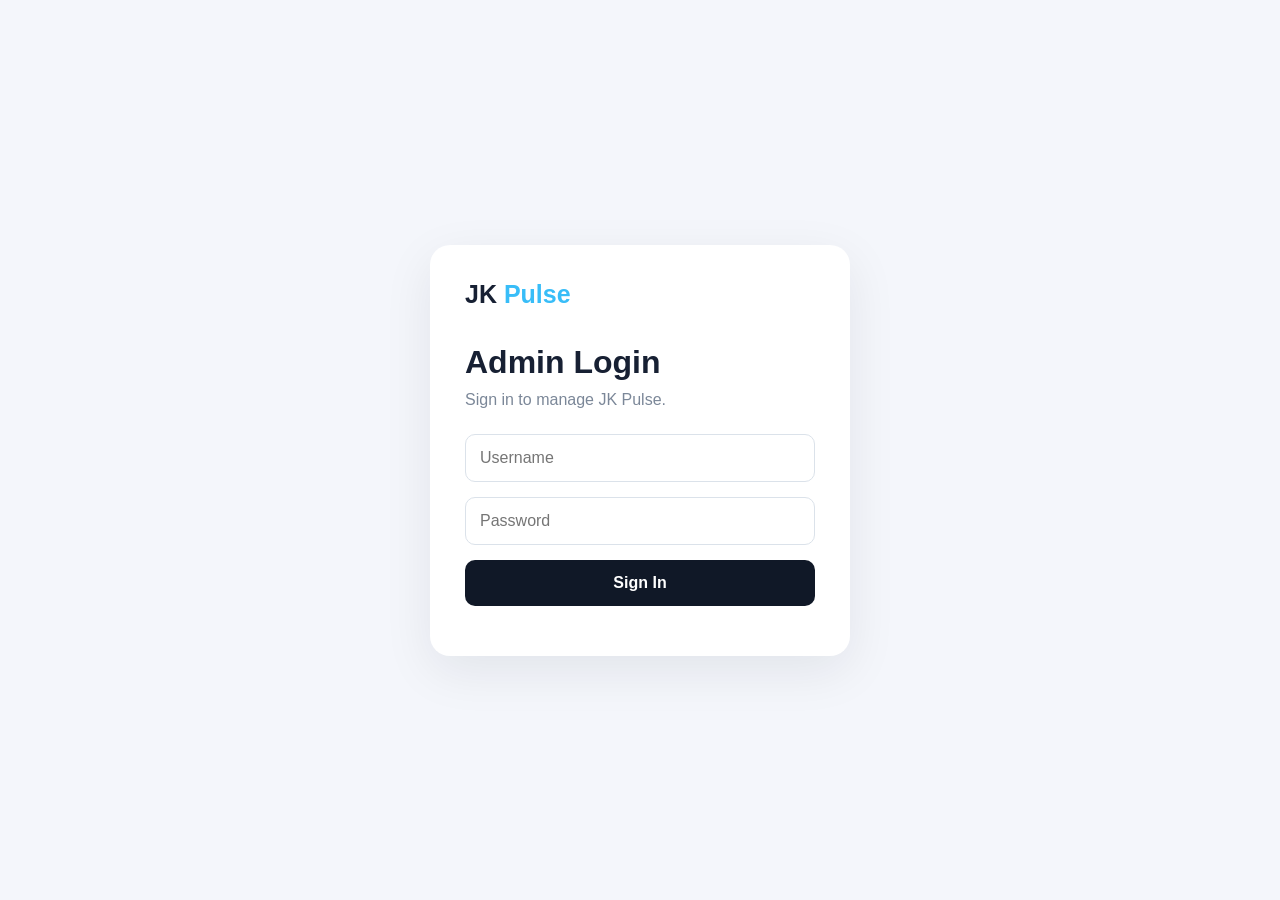
<file: frontend/admin/index.html>
<!DOCTYPE html>
<html lang="en">
<head>
    <meta charset="UTF-8">
    <meta name="viewport" content="width=device-width, initial-scale=1.0">
    <title>JK Pulse | Admin Dashboard</title>
    <link rel="stylesheet" href="style.css">
</head>
<body>
    <div class="layout">
        <aside class="sidebar">
            <div class="brand">JK <span>Pulse</span></div>
            <nav>
                <a href="index.html" class="nav-item active">Dashboard</a>
                <a href="articles.html" class="nav-item">Articles</a>
                <a href="categories.html" class="nav-item">Categories</a>
                <a href="sources.html" class="nav-item">Official Sources</a>
                <a href="#" class="nav-item">Settings</a>
            </nav>
        </aside>

        <main class="main">
            <header class="topbar">
                <div>
                    <h1>Dashboard</h1>
                    <p class="subtitle">Overview of JK Pulse platform</p><button id="logout-btn" style="padding:10px 16px;border:0;border-radius:10px;background:#101827;color:white;cursor:pointer;">Logout</button>
                </div>
            </header>

            <section class="stats-grid">
                <div class="stat-card">
                    <h3>Total Articles</h3>
                    <p id="total-articles">--</p>
                </div>
                <div class="stat-card">
                    <h3>Published</h3>
                    <p id="published-articles">--</p>
                </div>
                <div class="stat-card">
                    <h3>Drafts</h3>
                    <p id="draft-articles">--</p>
                </div>
                <div class="stat-card">
                    <h3>Verified</h3>
                    <p id="verified-articles">--</p>
                </div>
                <div class="stat-card">
                    <h3>Categories</h3>
                    <p id="total-categories">--</p>
                </div>
                <div class="stat-card">
                    <h3>Sources</h3>
                    <p id="total-sources">--</p>
                </div>
            </section>

            <section class="panel">
                <h2>System Status</h2>
                <p class="status">Dashboard interface created. API connection pending.</p>
            </section>
        </main>
    </div>
<script src="app.js"></script>
</body>
</html>
</file>
<file: frontend/admin/style.css>
* {
    margin: 0;
    padding: 0;
    box-sizing: border-box;
}

body {
    font-family: Inter, Arial, sans-serif;
    background: #f4f6fb;
    color: #172033;
}

.layout {
    display: flex;
    min-height: 100vh;
}

.sidebar {
    width: 250px;
    background: #101827;
    color: white;
    padding: 25px 18px;
}

.brand {
    font-size: 25px;
    font-weight: 800;
    margin-bottom: 35px;
}

.brand span {
    color: #38bdf8;
}

.nav-item {
    display: block;
    padding: 13px 15px;
    margin-bottom: 8px;
    color: #b9c4d5;
    text-decoration: none;
    border-radius: 10px;
    transition: 0.2s;
}

.nav-item:hover,
.nav-item.active {
    background: #233149;
    color: white;
}

.main {
    flex: 1;
    padding: 30px;
    min-width: 0;
}

.topbar {
    display: flex;
    justify-content: space-between;
    align-items: center;
    gap: 15px;
    margin-bottom: 30px;
}

.topbar h1 {
    font-size: 28px;
}

.subtitle {
    color: #7b8798;
    margin-top: 7px;
}

.stats-grid {
    display: grid;
    grid-template-columns: repeat(auto-fit, minmax(190px, 1fr));
    gap: 20px;
    margin-bottom: 30px;
}

.stat-card {
    background: white;
    padding: 24px;
    border-radius: 16px;
    box-shadow: 0 4px 20px rgba(15, 23, 42, 0.04);
}

.stat-card h3 {
    font-size: 14px;
    color: #7b8798;
    font-weight: 500;
    margin-bottom: 12px;
}

.stat-card p {
    font-size: 32px;
    font-weight: 800;
}

.panel {
    background: white;
    padding: 24px;
    border-radius: 16px;
    box-shadow: 0 4px 20px rgba(15, 23, 42, 0.04);
}

.panel h2 {
    font-size: 20px;
    margin-bottom: 15px;
}

.status {
    color: #64748b;
}

@media (max-width: 768px) {
    .layout {
        flex-direction: column;
    }

    .sidebar {
        width: 100%;
        padding: 16px;
    }

    .brand {
        margin-bottom: 15px;
    }

    .main {
        padding: 20px 15px;
    }

    .topbar h1 {
        font-size: 23px;
    }

    .stats-grid {
        grid-template-columns: repeat(2, minmax(0, 1fr));
        gap: 12px;
    }

    .stat-card {
        padding: 18px;
    }

    .stat-card p {
        font-size: 26px;
    }
}
</file>
